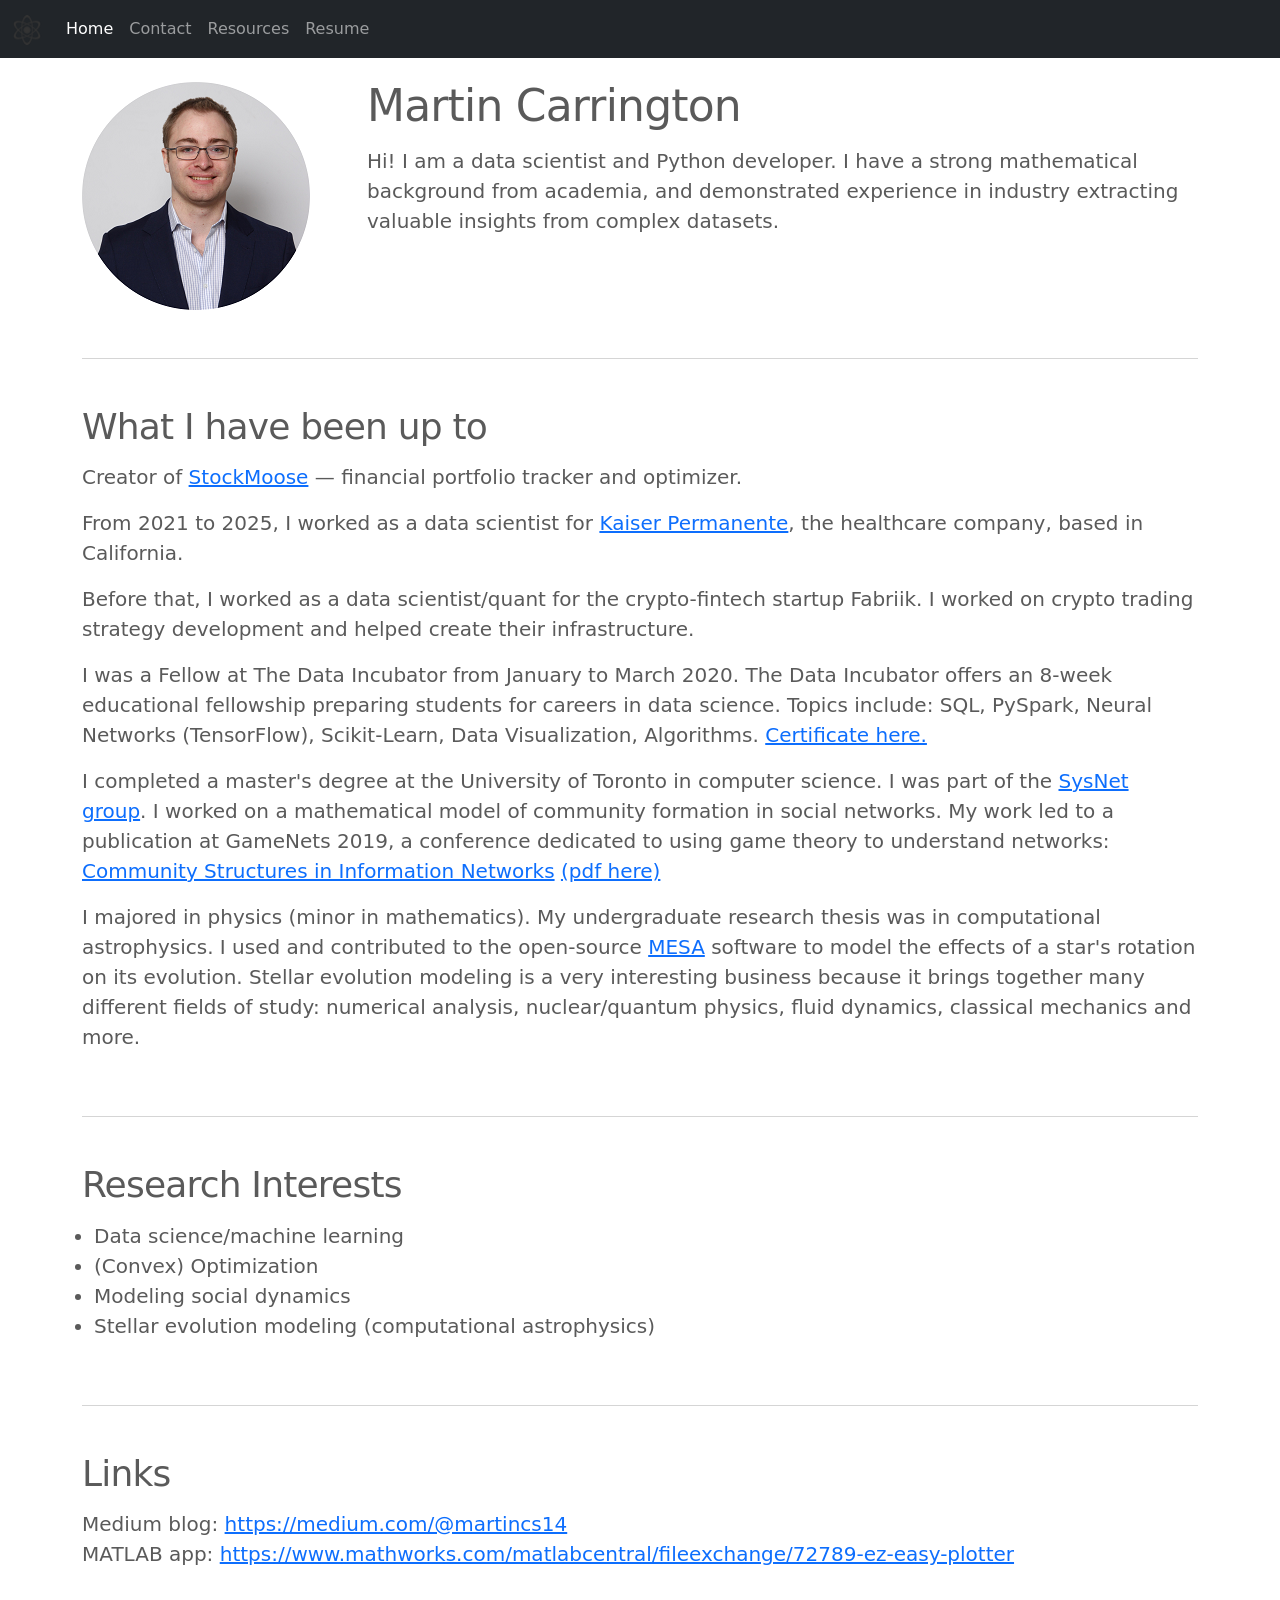
<file: index.html>
<!DOCTYPE html>
<!-- inspired by https://getbootstrap.com/docs/5.1/examples/carousel/# -->
<html lang="en">

<head>
    <meta charset="UTF-8" />
    <meta name="viewport" content="width=device-width, initial-scale=1.0" />
    <title>Martin Carrington</title>
    <meta name="description"
        content="Martin Carrington: data scientist and Python developer, and creator of StockMoose, a portfolio tracker and optimizer." />

    <!-- link previews when shared -->
    <meta property="og:type" content="website" />
    <meta property="og:title" content="Martin Carrington" />
    <meta property="og:description"
        content="Data scientist and Python developer, and creator of StockMoose, a portfolio tracker and optimizer." />
    <meta property="og:url" content="https://martincarrington.com/" />
    <meta property="og:image" content="https://martincarrington.com/res/circle-cropped.png" />

    <!-- Bootstrap CSS -->
    <link href="https://cdn.jsdelivr.net/npm/bootstrap@5.3.3/dist/css/bootstrap.min.css" rel="stylesheet"
        integrity="sha384-QWTKZyjpPEjISv5WaRU9OFeRpok6YctnYmDr5pNlyT2bRjXh0JMhjY6hW+ALEwIH" crossorigin="anonymous" />
    <link href="res/style.css" rel="stylesheet" />

    <link rel='icon' href='res/phys.ico' type='image/x-icon'> <!-- little favicon shown in tabs -->
</head>

<body>
    <nav class="navbar navbar-expand-md navbar-dark bg-dark">
        <div class="container-fluid">
            <a class="navbar-brand" href="index.html"><img src="res/physics.png" alt="Home" width="30"
                    height="30" /></a>

            <button class="navbar-toggler" id="navbarToggle" type="button" data-bs-toggle="collapse"
                data-bs-target="#navbarCollapse" aria-controls="navbarCollapse" aria-expanded="false"
                aria-label="Toggle navigation"><span class="navbar-toggler-icon"></span></button>

            <div class="collapse navbar-collapse" id="navbarCollapse">
                <ul class="navbar-nav me-auto mb-2 mb-md-0">
                    <li class="nav-item">
                        <a class="nav-link active" href="index.html">Home</a>
                    </li>
                    <li class="nav-item">
                        <a class="nav-link" href="contact.html">Contact</a>
                    </li>
                    <li class="nav-item">
                        <a class="nav-link" href="resources.html">Resources</a>
                    </li>
                    <li class="nav-item">
                        <a class="nav-link" href="res/Carrington_CV.pdf" target="_blank" rel="noopener">Resume</a>
                    </li>
                </ul>
            </div>
        </div>
    </nav>

    <div class="container">
        <br>
        <div class="row featurette">
            <div class="col-md-3 order-md-1">
                <img class="img-fluid" src="res/circle-cropped.png" alt="Photo of Martin Carrington">
            </div>

            <div class="col-md-9 order-md-2">
                <h1 class="featurette-heading">Martin Carrington</h1>
                <p class="lead">
                    Hi! I am a data scientist and Python developer. I have a strong
                    mathematical
                    background from academia, and demonstrated experience in industry
                    extracting valuable insights from complex datasets.
                </p>
            </div>
        </div>

        <hr class="featurette-divider">

        <div class="row featurette">
            <h2 class="featurette-heading">What I have been up to</h2>
            <p class="lead">
                Creator of <a href="https://www.stockmoose.com">StockMoose</a> &mdash; financial portfolio tracker and
                optimizer.
            </p>
            <p class="lead">
                From 2021 to 2025, I worked as a data scientist for
                <a href="https://about.kaiserpermanente.org">Kaiser Permanente</a>,
                the healthcare company, based in California.
            </p>
            <p class="lead">
                Before that, I worked as a data scientist/quant for the crypto-fintech startup
                Fabriik. I worked on crypto trading strategy development and
                helped create their infrastructure.
            </p>

            <p class="lead">
                I was a Fellow at The Data Incubator from January to March 2020. The Data Incubator offers an 8-week
                educational fellowship preparing students for careers in data science. Topics include: SQL, PySpark,
                Neural Networks (TensorFlow), Scikit-Learn, Data Visualization, Algorithms.
                <a href="https://www.credly.com/badges/db23fe56-4db6-430b-abda-90703d0a7dd4" target="_top">Certificate
                    here.</a>
                <!-- <a href="http://yelp-analyzer.herokuapp.com/" target="_top">Link to capstone project.</a> -->
            </p>

            <p class="lead">
                I completed a master's degree at the University of Toronto in computer science. I was part of the <a
                    target="_top" href="https://csng.cs.toronto.edu/">SysNet group</a>. I worked on a
                mathematical model of community formation in social networks. My work led to a publication at GameNets
                2019, a conference dedicated to using game theory to understand networks: <br>
                <a href="https://link.springer.com/chapter/10.1007/978-3-030-16989-3_9" target="_top">Community
                    Structures in Information Networks</a>
                <a href="https://www.cs.toronto.edu/%7emarbach/PUBL/gamenets_2019.pdf" target="_top">(pdf here)</a>
            </p>

            <p class="lead">
                I majored in physics (minor in mathematics). My undergraduate research thesis was in computational
                astrophysics.
                I used and contributed to the open-source <a href="https://docs.mesastar.org/" target="_top">MESA</a>
                software to model the effects of a star's rotation on its evolution.
                Stellar evolution modeling is a very interesting business because it
                brings together many different fields of study: numerical analysis,
                nuclear/quantum physics, fluid dynamics, classical mechanics and more.<br>
            </p>
        </div>

        <hr class="featurette-divider">

        <div class="row featurette">
            <h2 class="featurette-heading">Research Interests</h2>
            <ul class="lead ps-4">
                <li>Data science/machine learning</li>
                <li>(Convex) Optimization</li>
                <li>Modeling social dynamics</li>
                <li>Stellar evolution modeling (computational astrophysics)</li>
            </ul>
        </div>

        <hr class="featurette-divider">

        <div class="row featurette">
            <h2 class="featurette-heading">Links</h2>
            <p class="lead">
                Medium blog: <a href="https://medium.com/@martincs14" target="_top">https://medium.com/@martincs14</a>
                <br>
                MATLAB app: <a href="https://www.mathworks.com/matlabcentral/fileexchange/72789-ez-easy-plotter"
                    target="_top">https://www.mathworks.com/matlabcentral/fileexchange/72789-ez-easy-plotter</a>

            </p>
        </div>

        <hr class="featurette-divider">
    </div>




    <script src="https://cdn.jsdelivr.net/npm/bootstrap@5.3.3/dist/js/bootstrap.bundle.min.js"
        integrity="sha384-YvpcrYf0tY3lHB60NNkmXc5s9fDVZLESaAA55NDzOxhy9GkcIdslK1eN7N6jIeHz"
        crossorigin="anonymous"></script>
</body>

</html>
</file>
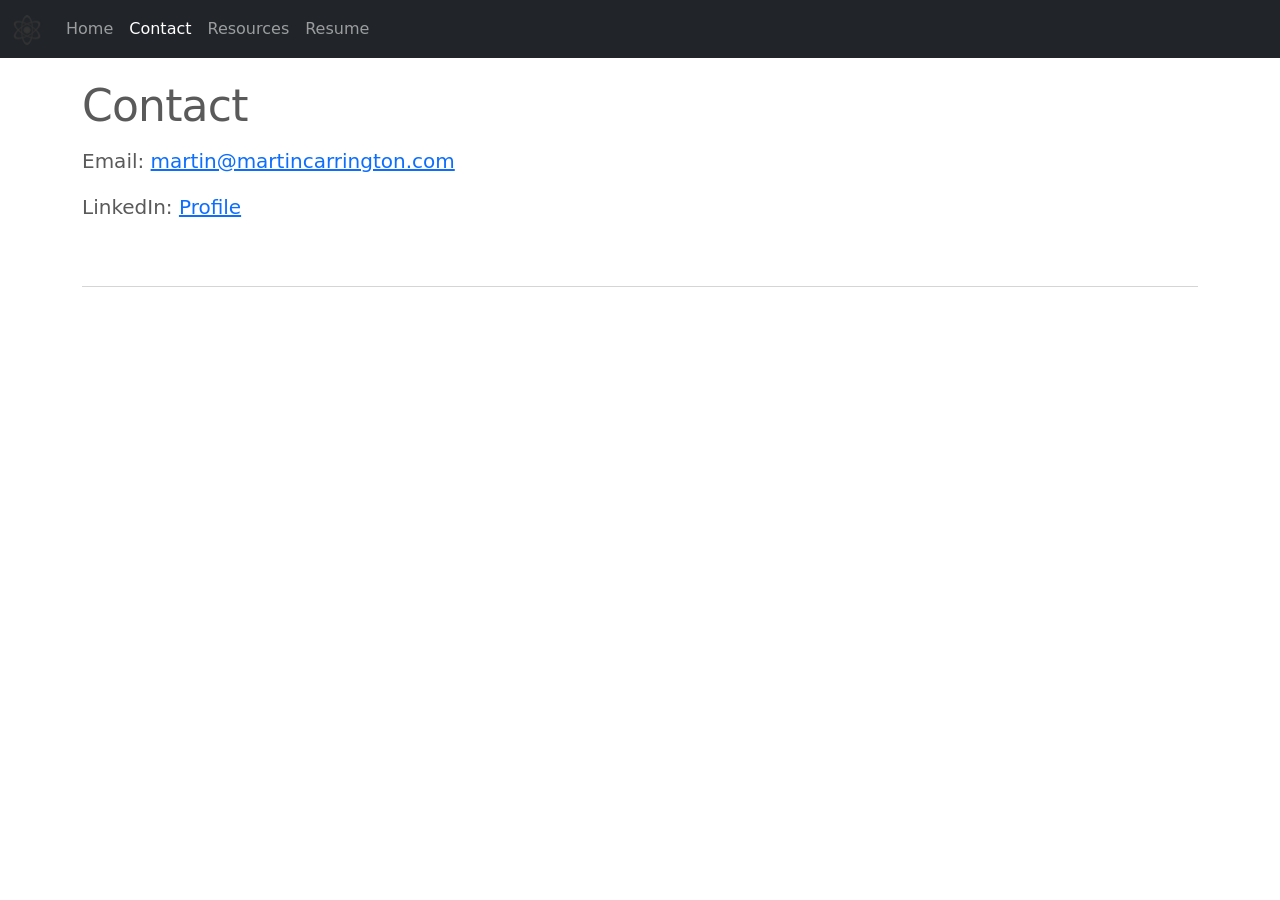
<file: contact.html>
<!DOCTYPE html>
<!-- inspired by https://getbootstrap.com/docs/5.1/examples/carousel/# -->
<html lang="en">
<head>
    <meta charset="UTF-8" />
    <meta name="viewport" content="width=device-width, initial-scale=1.0" />
    <title>Contact | Martin Carrington</title>
    <meta name="description" content="How to get in touch with Martin Carrington." />

    <!-- link previews when shared -->
    <meta property="og:type" content="website" />
    <meta property="og:title" content="Contact | Martin Carrington" />
    <meta property="og:description" content="How to get in touch with Martin Carrington." />
    <meta property="og:url" content="https://martincarrington.com/contact.html" />
    <meta property="og:image" content="https://martincarrington.com/res/circle-cropped.png" />

    <!-- Bootstrap CSS -->
    <link
    href="https://cdn.jsdelivr.net/npm/bootstrap@5.3.3/dist/css/bootstrap.min.css"
    rel="stylesheet"
    integrity="sha384-QWTKZyjpPEjISv5WaRU9OFeRpok6YctnYmDr5pNlyT2bRjXh0JMhjY6hW+ALEwIH"
    crossorigin="anonymous"
    />
    <link href="res/style.css" rel="stylesheet" />
    
    <link rel='icon' href='res/phys.ico' type='image/x-icon'> <!-- little favicon shown in tabs -->
</head>

<body>
    <nav class="navbar navbar-expand-md navbar-dark bg-dark">
        <div class="container-fluid">
            <a class="navbar-brand" href="index.html"><img src="res/physics.png" alt="Home" width="30" height="30"/></a>
            
            <button
            class="navbar-toggler"
            id="navbarToggle"
            type="button"
            data-bs-toggle="collapse"
            data-bs-target="#navbarCollapse"
            aria-controls="navbarCollapse"
            aria-expanded="false"
            aria-label="Toggle navigation"
            ><span class="navbar-toggler-icon"></span></button>
            
            <div class="collapse navbar-collapse" id="navbarCollapse">
                <ul class="navbar-nav me-auto mb-2 mb-md-0">
                    <li class="nav-item">
                        <a class="nav-link" href="index.html">Home</a>
                    </li>
                    <li class="nav-item">
                        <a class="nav-link active" href="contact.html">Contact</a>
                    </li>
                    <li class="nav-item">
                        <a class="nav-link" href="resources.html">Resources</a>
                    </li>
                    <li class="nav-item">
                        <a class="nav-link" href="res/Carrington_CV.pdf" target="_blank" rel="noopener">Resume</a>
                    </li>
                </ul>
            </div>
        </div>
    </nav>
    
    <div class="container">
        <br>
        
        <div class="row featurette">
            <h1 class="featurette-heading">Contact</h1>
            <p class="lead">
                Email:  
                <span id="email">martin [at] thisdomain [dot] com</span>
            </p>
            <!-- build the address at runtime so it isn't in the HTML for scrapers -->
            <script>
                (function () {
                    var addr = ["martin", "martincarrington.com"].join("@");
                    var a = document.createElement("a");
                    a.href = "mailto:" + addr;
                    a.textContent = addr;
                    document.getElementById("email").replaceWith(a);
                })();
            </script>
            
            <p class="lead"> 
            LinkedIn: <a target="_top" href="https://www.linkedin.com/in/martin-carrington/">Profile</a>
            </p>           
        </div>
        

        <hr class="featurette-divider"> 
    </div>
    
    
    
    
    <script
    src="https://cdn.jsdelivr.net/npm/bootstrap@5.3.3/dist/js/bootstrap.bundle.min.js"
    integrity="sha384-YvpcrYf0tY3lHB60NNkmXc5s9fDVZLESaAA55NDzOxhy9GkcIdslK1eN7N6jIeHz"
    crossorigin="anonymous"
    ></script>
</body>
</html>
</file>
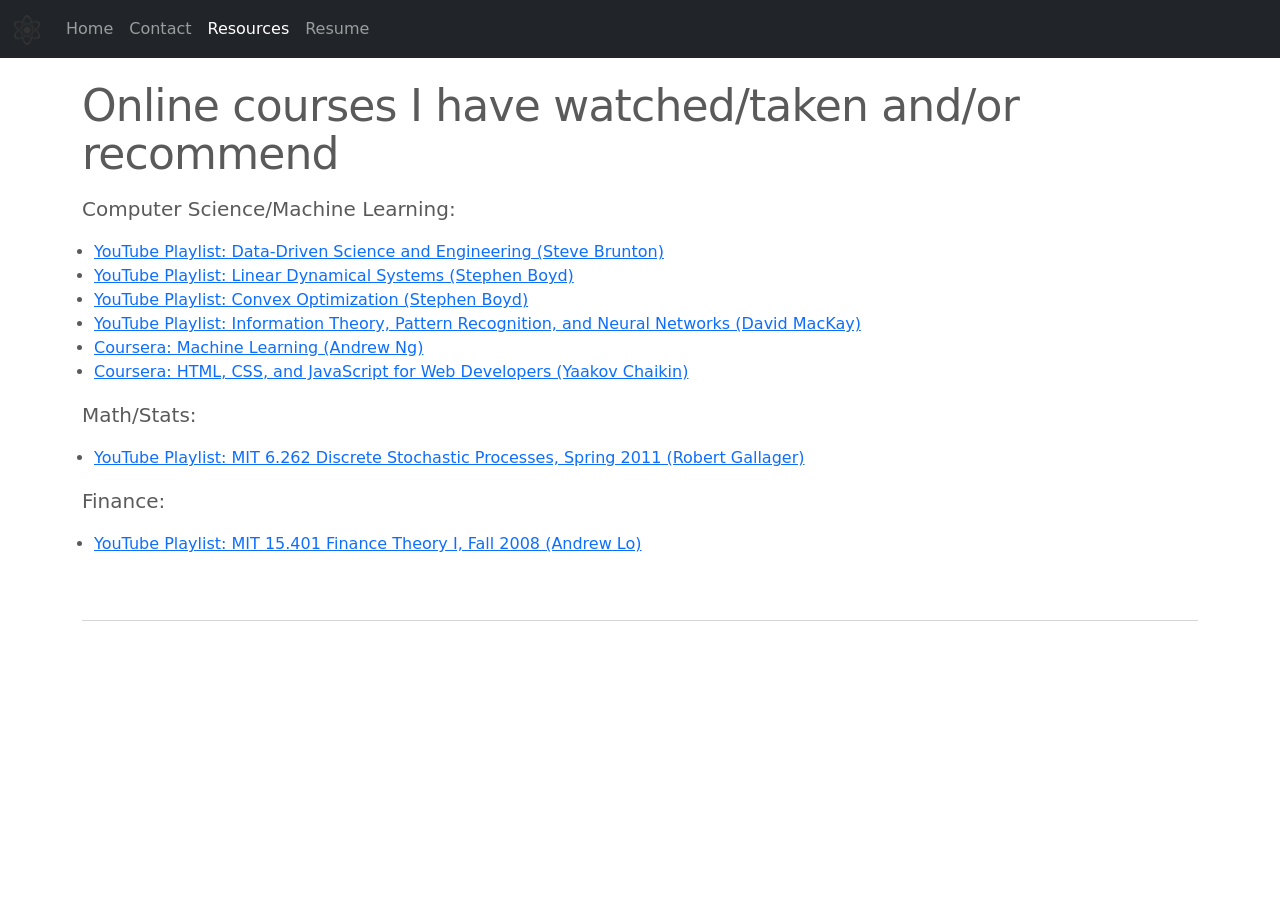
<file: resources.html>
<!DOCTYPE html>
<!-- inspired by https://getbootstrap.com/docs/5.1/examples/carousel/# -->
<html lang="en">
<head>
    <meta charset="UTF-8" />
    <meta name="viewport" content="width=device-width, initial-scale=1.0" />
    <title>Resources | Martin Carrington</title>
    <meta name="description"
    content="Online courses in machine learning, optimization, math and finance that Martin Carrington recommends." />

    <!-- link previews when shared -->
    <meta property="og:type" content="website" />
    <meta property="og:title" content="Resources | Martin Carrington" />
    <meta property="og:description"
    content="Online courses in machine learning, optimization, math and finance that Martin Carrington recommends." />
    <meta property="og:url" content="https://martincarrington.com/resources.html" />
    <meta property="og:image" content="https://martincarrington.com/res/circle-cropped.png" />

    <!-- Bootstrap CSS -->
    <link
    href="https://cdn.jsdelivr.net/npm/bootstrap@5.3.3/dist/css/bootstrap.min.css"
    rel="stylesheet"
    integrity="sha384-QWTKZyjpPEjISv5WaRU9OFeRpok6YctnYmDr5pNlyT2bRjXh0JMhjY6hW+ALEwIH"
    crossorigin="anonymous"
    />
    <link href="res/style.css" rel="stylesheet" />
    
    <link rel='icon' href='res/phys.ico' type='image/x-icon'> <!-- little favicon shown in tabs -->
</head>

<body>
    <nav class="navbar navbar-expand-md navbar-dark bg-dark">
        <div class="container-fluid">
            <a class="navbar-brand" href="index.html"><img src="res/physics.png" alt="Home" width="30" height="30"/></a>
            
            <button
            class="navbar-toggler"
            id="navbarToggle"
            type="button"
            data-bs-toggle="collapse"
            data-bs-target="#navbarCollapse"
            aria-controls="navbarCollapse"
            aria-expanded="false"
            aria-label="Toggle navigation"
            ><span class="navbar-toggler-icon"></span></button>
            
            <div class="collapse navbar-collapse" id="navbarCollapse">
                <ul class="navbar-nav me-auto mb-2 mb-md-0">
                    <li class="nav-item">
                        <a class="nav-link" href="index.html">Home</a>
                    </li>
                    <li class="nav-item">
                        <a class="nav-link" href="contact.html">Contact</a>
                    </li>
                    <li class="nav-item">
                        <a class="nav-link active" href="resources.html">Resources</a>
                    </li>
                    <li class="nav-item">
                        <a class="nav-link" href="res/Carrington_CV.pdf" target="_blank" rel="noopener">Resume</a>
                    </li>
                </ul>
            </div>
        </div>
    </nav>
    
    <div class="container">
        <br>
        
        <div class="row featurette">
            <h1 class="featurette-heading">Online courses I have watched/taken and/or recommend</h1>
            
            <p class="lead">Computer Science/Machine Learning:</p>
                <ul class="ps-4">
                    <li><a href="https://www.youtube.com/playlist?list=PLMrJAkhIeNNRpsRhXTMt8uJdIGz9-X_1-">YouTube Playlist: Data-Driven Science and Engineering (Steve Brunton)</a></li>
                    
                    <li><a href="https://www.youtube.com/playlist?list=PL06960BA52D0DB32B">YouTube Playlist: Linear Dynamical Systems (Stephen Boyd)</a></li>
                    
                    <li>
                        <a href="https://www.youtube.com/playlist?list=PL3940DD956CDF0622">YouTube Playlist: Convex Optimization (Stephen Boyd)</a>
                    </li>
                    
                    <li>
                        <a href="https://www.youtube.com/playlist?list=PLruBu5BI5n4aFpG32iMbdWoRVAA-Vcso6">YouTube Playlist: Information Theory, Pattern Recognition, and Neural Networks (David MacKay)</a>
                    </li>
                    
                    <li>
                        <a href="https://www.coursera.org/learn/machine-learning">Coursera: Machine Learning (Andrew Ng)</a>
                    </li>
                    <li>
                        <a href="https://www.coursera.org/learn/html-css-javascript-for-web-developers">Coursera: HTML, CSS, and JavaScript for Web Developers (Yaakov Chaikin)</a>
                    </li>
                    <!-- <li><a href="https://www.coursera.org/learn/neural-networks">Neural Networks for Machine Learning (Geoffrey Hinton)</a>      </li> -->
                </ul>

            <p class="lead">Math/Stats:</p>
                <ul class="ps-4">
                    <li>
                        <a href="https://www.youtube.com/playlist?list=PLEEF5322B331C1B98">YouTube Playlist: MIT 6.262 Discrete Stochastic Processes, Spring 2011 (Robert Gallager)</a>
                    </li>
                </ul>

            <p class="lead">Finance:</p>
                <ul class="ps-4">
                    <li>
                        <a href="https://www.youtube.com/playlist?list=PLUl4u3cNGP63B2lDhyKOsImI7FjCf6eDW">YouTube Playlist: MIT 15.401 Finance Theory I, Fall 2008 (Andrew Lo)</a>
                    </li>
                </ul>

        </div>
        
        <hr class="featurette-divider"> 
    </div>
    
    
    
    
    <script
    src="https://cdn.jsdelivr.net/npm/bootstrap@5.3.3/dist/js/bootstrap.bundle.min.js"
    integrity="sha384-YvpcrYf0tY3lHB60NNkmXc5s9fDVZLESaAA55NDzOxhy9GkcIdslK1eN7N6jIeHz"
    crossorigin="anonymous"
    ></script>
</body>
</html>
</file>
<file: res/style.css>
/* Site styles on top of Bootstrap. The featurette rules are adapted from
   the Bootstrap carousel example (formerly carousel.css). */

body {
  color: #5a5a5a;
}

/* Space out the Bootstrap <hr> between sections */
.featurette-divider {
  margin: 3rem 0;
}

/* Thin out the section headings */
.featurette-heading {
  font-weight: 300;
  line-height: 1.1;
  letter-spacing: -0.05rem;
  margin-bottom: 1rem;
}

@media (min-width: 40em) {
  h1.featurette-heading {
    font-size: 2.75rem;
  }

  h2.featurette-heading {
    font-size: 2.25rem;
  }
}
</file>
